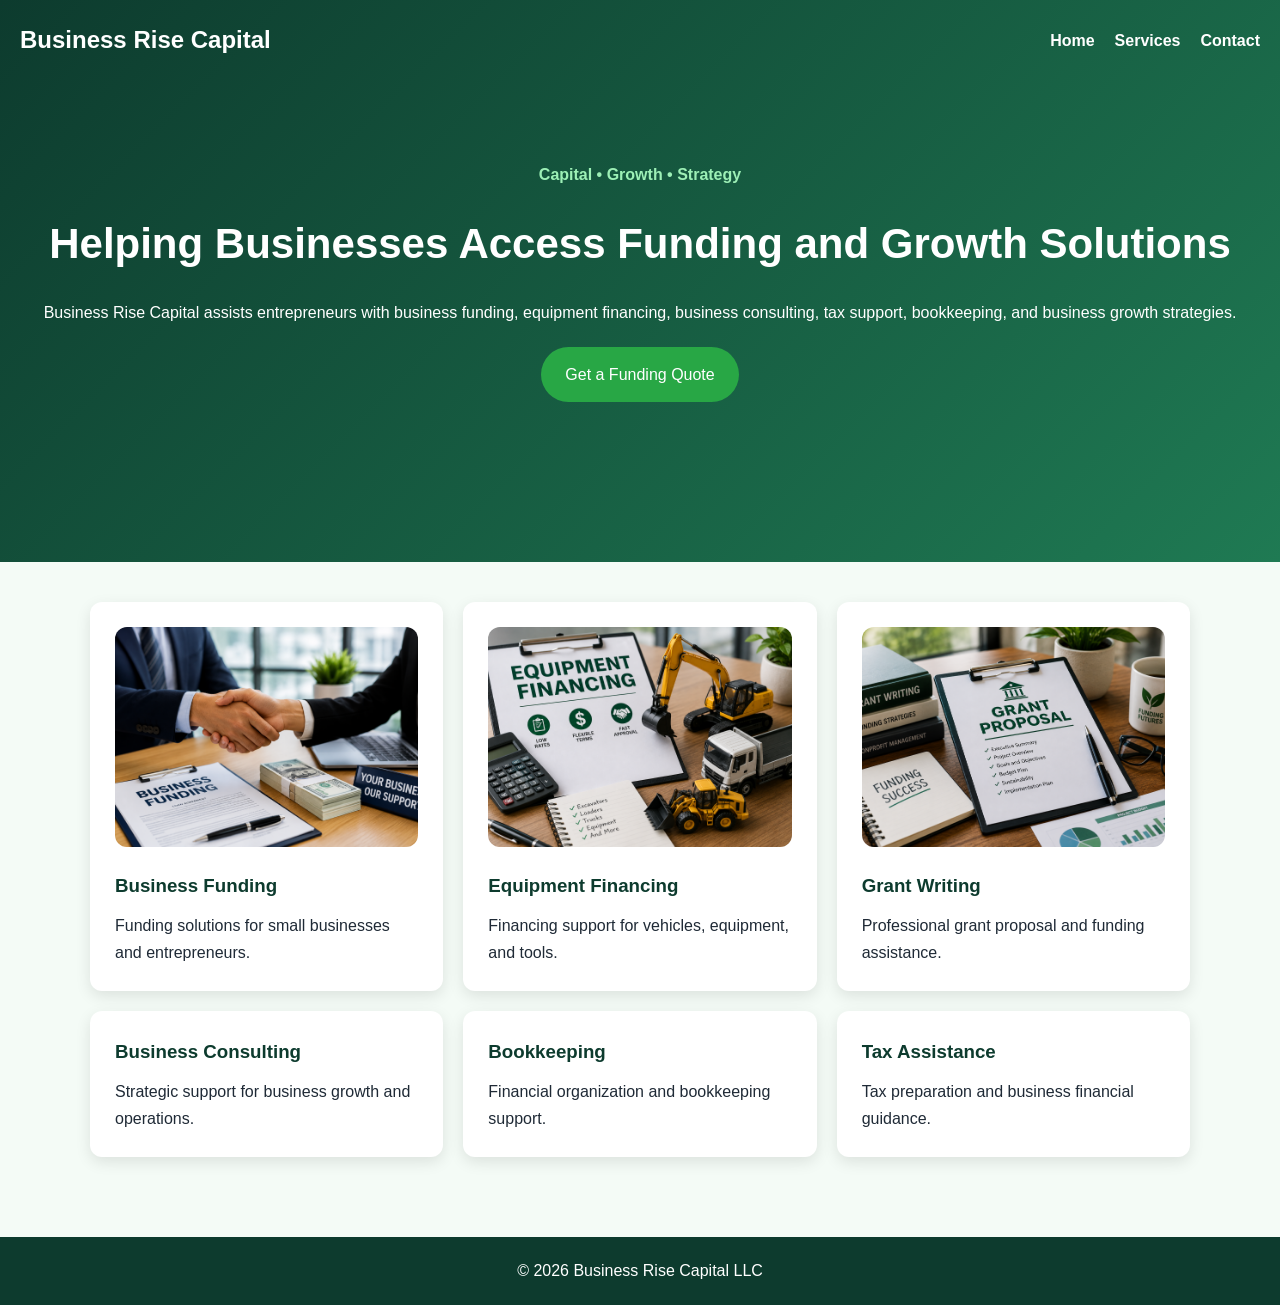
<file: index.html>
<!DOCTYPE html>
<html lang="en">
<head>
    <meta charset="UTF-8">
    <meta name="viewport" content="width=device-width, initial-scale=1.0">
    <title>Business Rise Capital</title>
    <link rel="stylesheet" href="css/style.css">
</head>
<body>

<header class="hero-header">
    <nav class="navbar">
        <h1 class="logo">Business Rise Capital</h1>

        <ul>
            <li><a href="index.html">Home</a></li>
            <li><a href="about.html">Services</a></li>
            <li><a href="contact.html">Contact</a></li>
        </ul>
    </nav>

    <section class="hero">
        <p class="tagline">Capital • Growth • Strategy</p>

        <h2>Helping Businesses Access Funding and Growth Solutions</h2>

        <p>
            Business Rise Capital assists entrepreneurs with business funding,
            equipment financing, business consulting, tax support,
            bookkeeping, and business growth strategies.
        </p>

        <a class="button" href="contact.html">Get a Funding Quote</a>
    </section>
</header>

<section class="container service-grid">

    <div class="card">

    <img src="images/business-funding.png"
    alt="Business Funding"
    class="service-image">

    <h3>Business Funding</h3>

    <p>
        Funding solutions for small businesses and entrepreneurs.
    </p>

</div>

 <div class="card">

    <img src="images/equipment-financing.png"
    alt="Equipment Financing"
    class="service-image">

    <h3>Equipment Financing</h3>

    <p>
        Financing support for vehicles, equipment, and tools.
    </p>

</div>

  <div class="card">

    <img src="images/grant-writing.png"
    alt="Grant Writing"
    class="service-image">

    <h3>Grant Writing</h3>

    <p>
        Professional grant proposal and funding assistance.
    </p>

</div>

    <div class="card">
        <h3>Business Consulting</h3>
        <p>
            Strategic support for business growth and operations.
        </p>
    </div>

    <div class="card">
        <h3>Bookkeeping</h3>
        <p>
            Financial organization and bookkeeping support.
        </p>
    </div>

    <div class="card">
        <h3>Tax Assistance</h3>
        <p>
            Tax preparation and business financial guidance.
        </p>
    </div>

</section>

<footer>
    <p>© 2026 Business Rise Capital LLC</p>
</footer>

</body>
</html>
</file>
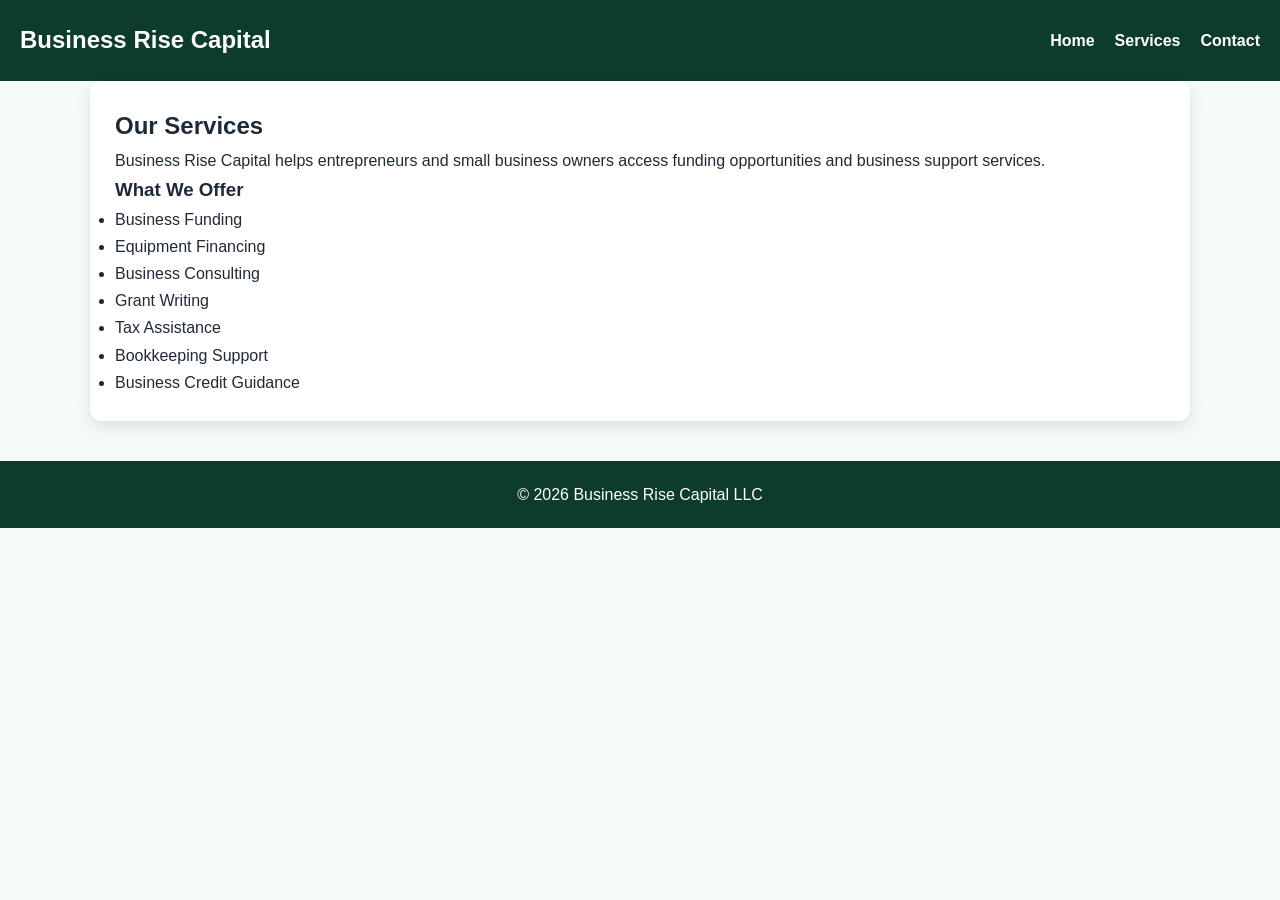
<file: about.html>
<!DOCTYPE html>
<html lang="en">
<head>
    <meta charset="UTF-8">
    <meta name="viewport" content="width=device-width, initial-scale=1.0">
    <title>Services | Business Rise Capital</title>
    <link rel="stylesheet" href="css/style.css">
</head>
<body>

<header class="small-header">

    <nav class="navbar">
        <h1 class="logo">Business Rise Capital</h1>

        <ul>
            <li><a href="index.html">Home</a></li>
            <li><a href="about.html">Services</a></li>
            <li><a href="contact.html">Contact</a></li>
        </ul>
    </nav>

</header>

<section class="container page-card">

    <h2>Our Services</h2>

    <p>
        Business Rise Capital helps entrepreneurs and small business owners
        access funding opportunities and business support services.
    </p>

    <h3>What We Offer</h3>

    <ul>
        <li>Business Funding</li>
        <li>Equipment Financing</li>
        <li>Business Consulting</li>
        <li>Grant Writing</li>
        <li>Tax Assistance</li>
        <li>Bookkeeping Support</li>
        <li>Business Credit Guidance</li>
    </ul>

</section>

<footer>
    <p>© 2026 Business Rise Capital LLC</p>
</footer>

</body>
</html>
</file>
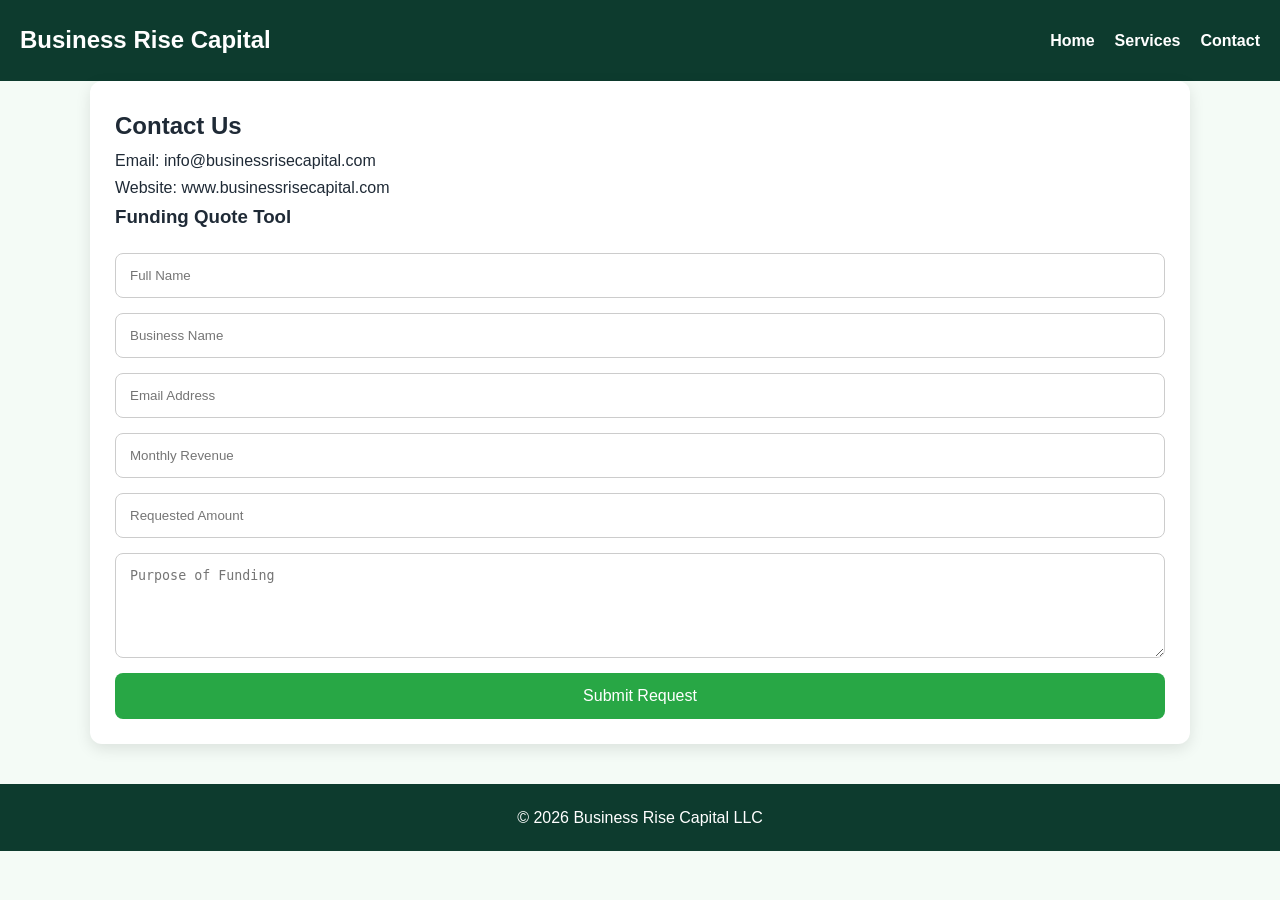
<file: contact.html>
<!DOCTYPE html>
<html lang="en">
<head>
    <meta charset="UTF-8">
    <meta name="viewport" content="width=device-width, initial-scale=1.0">
    <title>Contact | Business Rise Capital</title>
    <link rel="stylesheet" href="css/style.css">
</head>
<body>

<header class="small-header">

    <nav class="navbar">
        <h1 class="logo">Business Rise Capital</h1>

        <ul>
            <li><a href="index.html">Home</a></li>
            <li><a href="about.html">Services</a></li>
            <li><a href="contact.html">Contact</a></li>
        </ul>
    </nav>

</header>

<section class="container page-card">

    <h2>Contact Us</h2>

    <p>Email: info@businessrisecapital.com</p>

    <p>Website: www.businessrisecapital.com</p>

    <h3>Funding Quote Tool</h3>

    <form class="quote-form">

        <input type="text" placeholder="Full Name">

        <input type="text" placeholder="Business Name">

        <input type="email" placeholder="Email Address">

        <input type="text" placeholder="Monthly Revenue">

        <input type="text" placeholder="Requested Amount">

        <textarea rows="5" placeholder="Purpose of Funding"></textarea>

        <button type="submit">Submit Request</button>

    </form>

</section>

<footer>
    <p>© 2026 Business Rise Capital LLC</p>
</footer>

</body>
</html>
</file>
<file: css/style.css>
*{
    margin:0;
    padding:0;
    box-sizing:border-box;
}

body{
    font-family:Arial, sans-serif;
    background:#f4fbf6;
    color:#1f2a36;
    line-height:1.7;
}

.hero-header{
    background:linear-gradient(135deg,#0d3b2e,#1f7a53);
    color:white;
    padding-bottom:80px;
}

.small-header{
    background:#0d3b2e;
    color:white;
}

.navbar{
    display:flex;
    justify-content:space-between;
    align-items:center;
    padding:20px;
}

.navbar ul{
    display:flex;
    gap:20px;
    list-style:none;
}

.navbar a{
    color:white;
    text-decoration:none;
    font-weight:bold;
}

.hero{
    text-align:center;
    padding:80px 20px;
}

.hero h2{
    font-size:42px;
    margin:20px 0;
}

.tagline{
    color:#9df0b6;
    font-weight:bold;
}

.button{
    display:inline-block;
    background:#28a745;
    color:white;
    padding:14px 24px;
    border-radius:30px;
    text-decoration:none;
    margin-top:20px;
}

.container{
    width:90%;
    max-width:1100px;
    margin:auto;
    padding:40px 0;
}

.service-grid{
    display:grid;
    grid-template-columns:repeat(3,1fr);
    gap:20px;
}

.card,
.page-card{
    background:white;
    padding:25px;
    border-radius:12px;
    box-shadow:0 5px 15px rgba(0,0,0,0.1);
}

.card h3{
    margin-bottom:10px;
    color:#0d3b2e;
}

.quote-form{
    display:grid;
    gap:15px;
    margin-top:20px;
}

.quote-form input,
.quote-form textarea{
    padding:14px;
    border:1px solid #ccc;
    border-radius:8px;
}

.quote-form button{
    background:#28a745;
    color:white;
    padding:14px;
    border:none;
    border-radius:8px;
    font-size:16px;
    cursor:pointer;
}

footer{
    background:#0d3b2e;
    color:white;
    text-align:center;
    padding:20px;
    margin-top:40px;
}

@media(max-width:768px){

.service-grid{
    grid-template-columns:1fr;
}

.navbar{
    flex-direction:column;
    gap:15px;
}

.hero h2{
    font-size:32px;
}

}
.service-image{
    width:100%;
    height:220px;
    object-fit:cover;
    border-radius:12px;
    margin-bottom:15px;
}
</file>
